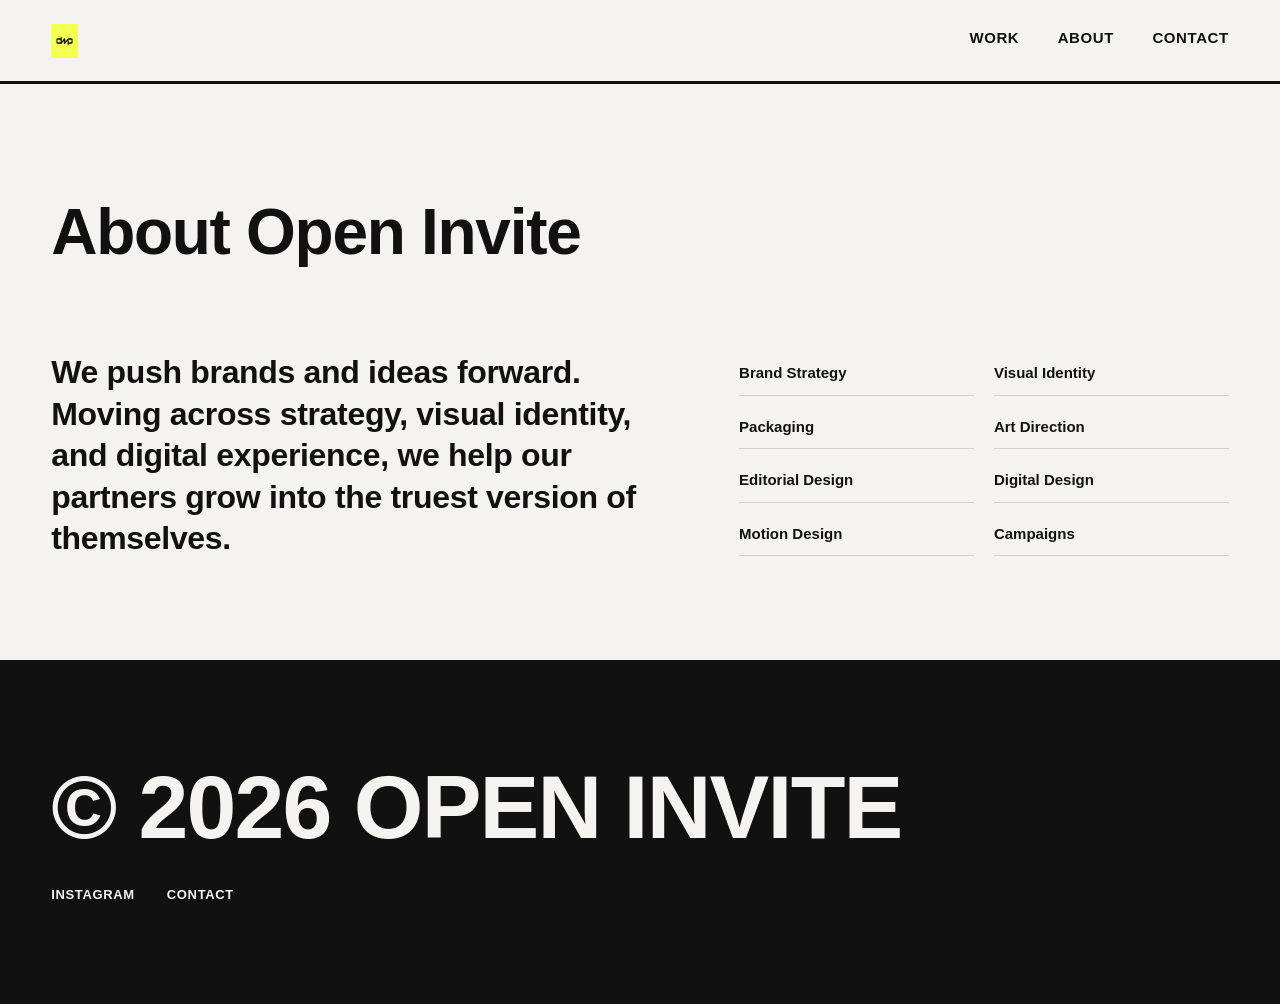
<file: about.html>
<!DOCTYPE html>
<html lang="en">
<head>
  <meta charset="utf-8">
  <meta name="viewport" content="width=device-width, initial-scale=1, maximum-scale=5.0, shrink-to-fit=no">
  <title>About — Open Invite</title>
  <meta name="description" content="Open Invite is a design studio.">
  <link rel="icon" href="favicon.svg" type="image/svg+xml">
  <link rel="stylesheet" href="style.css">
</head>
<body>

  <header class="site-header" id="site-header">
    <div class="site-header__inner">
      <a class="logo" href="index.html" aria-label="Open Invite home">
        <img src="dwp-logo.png" alt="Open Invite" class="logo__img">
      </a>

      <button class="nav-toggle" id="nav-toggle" aria-expanded="false" aria-controls="primary-nav" aria-label="Open menu">
        <span class="nav-toggle__bar"></span>
        <span class="nav-toggle__bar"></span>
        <span class="nav-toggle__bar"></span>
      </button>

      <nav class="primary-nav" id="primary-nav">
        <a href="index.html">Work</a>
        <a href="about.html">About</a>
        <a href="contact.html">Contact</a>
      </nav>
    </div>
  </header>

  <main>

    <section class="page-hero">
      <h1>About Open Invite</h1>
    </section>

    <section class="about" id="about">
      <div class="about__grid">
        <p class="about__statement">
          We push brands and ideas forward. Moving across strategy,
          visual identity, and digital experience, we help our partners
          grow into the truest version of themselves.
        </p>

        <ul class="about__capabilities">
          <li>Brand Strategy</li>
          <li>Visual Identity</li>
          <li>Packaging</li>
          <li>Art Direction</li>
          <li>Editorial Design</li>
          <li>Digital Design</li>
          <li>Motion Design</li>
          <li>Campaigns</li>
        </ul>
      </div>
    </section>

  </main>

  <footer class="site-footer">
    <div class="site-footer__inner">
      <p class="site-footer__brand">&copy; 2026 Open Invite</p>
      <nav class="site-footer__links">
        <a href="#" target="_blank" rel="noopener">Instagram</a>
        <a href="contact.html">Contact</a>
      </nav>
    </div>
  </footer>

  <script src="main.js"></script>
</body>
</html>
</file>
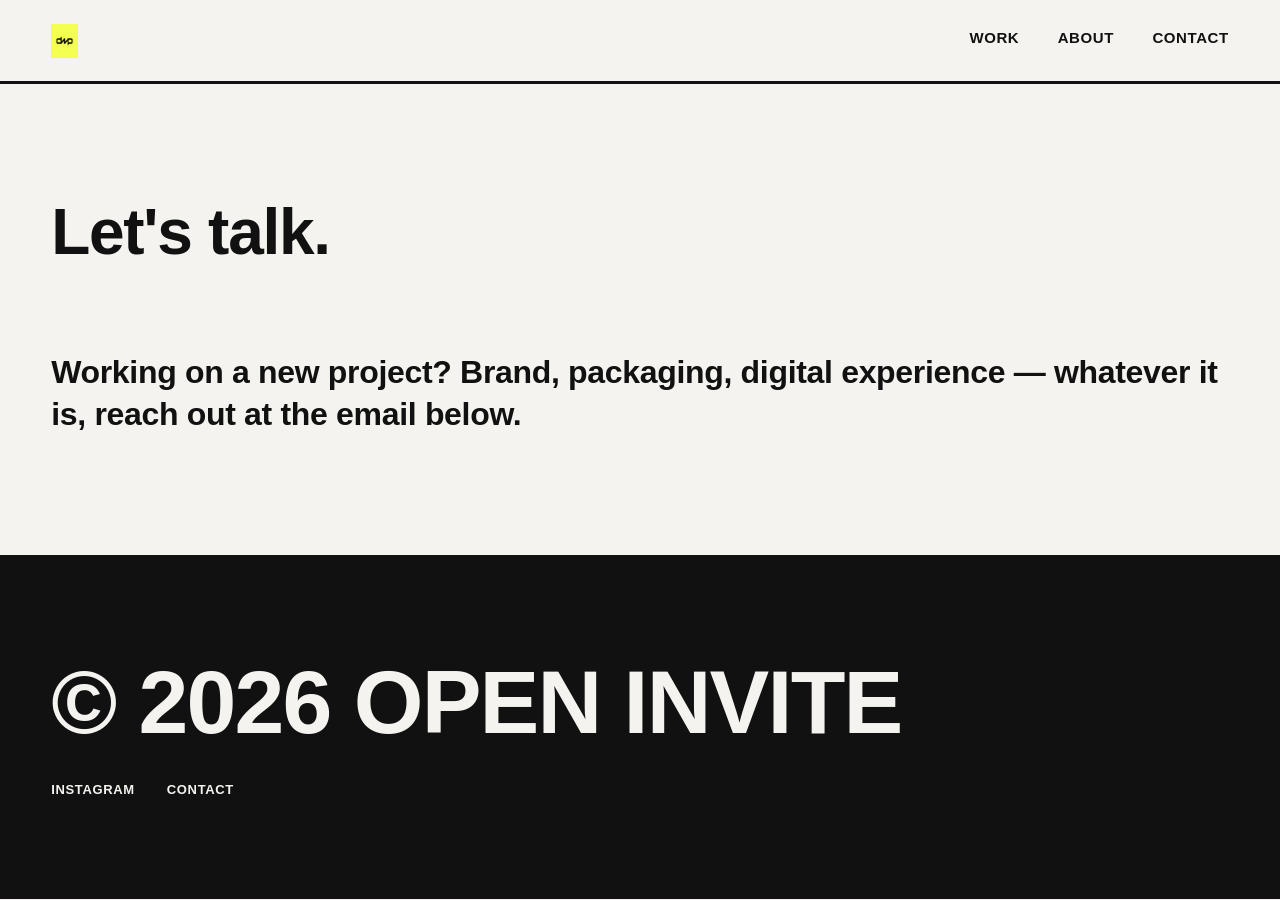
<file: contact.html>
<!DOCTYPE html>
<html lang="en">
<head>
  <meta charset="utf-8">
  <meta name="viewport" content="width=device-width, initial-scale=1, maximum-scale=5.0, shrink-to-fit=no">
  <title>Contact — Open Invite</title>
  <meta name="description" content="Open Invite is a design studio.">
  <link rel="icon" href="favicon.svg" type="image/svg+xml">
  <link rel="stylesheet" href="style.css">
</head>
<body>

  <header class="site-header" id="site-header">
    <div class="site-header__inner">
      <a class="logo" href="index.html" aria-label="Open Invite home">
        <img src="dwp-logo.png" alt="Open Invite" class="logo__img">
      </a>

      <button class="nav-toggle" id="nav-toggle" aria-expanded="false" aria-controls="primary-nav" aria-label="Open menu">
        <span class="nav-toggle__bar"></span>
        <span class="nav-toggle__bar"></span>
        <span class="nav-toggle__bar"></span>
      </button>

      <nav class="primary-nav" id="primary-nav">
        <a href="index.html">Work</a>
        <a href="about.html">About</a>
        <a href="contact.html">Contact</a>
      </nav>
    </div>
  </header>

  <main>

    <section class="page-hero">
      <h1>Let's talk.</h1>
    </section>

    <section class="about" style="padding-bottom: clamp(60px, 10vw, 120px);">
      <div class="about__grid" style="grid-template-columns: 1fr;">
        <p class="about__statement">
          Working on a new project? Brand, packaging, digital experience —
          whatever it is, reach out at the email below.
        </p>
      </div>
    </section>

  </main>

  <footer class="site-footer">
    <div class="site-footer__inner">
      <p class="site-footer__brand">&copy; 2026 Open Invite</p>
      <nav class="site-footer__links">
        <a href="#" target="_blank" rel="noopener">Instagram</a>
        <a href="contact.html">Contact</a>
      </nav>
    </div>
  </footer>

  <script src="main.js"></script>
</body>
</html>
</file>
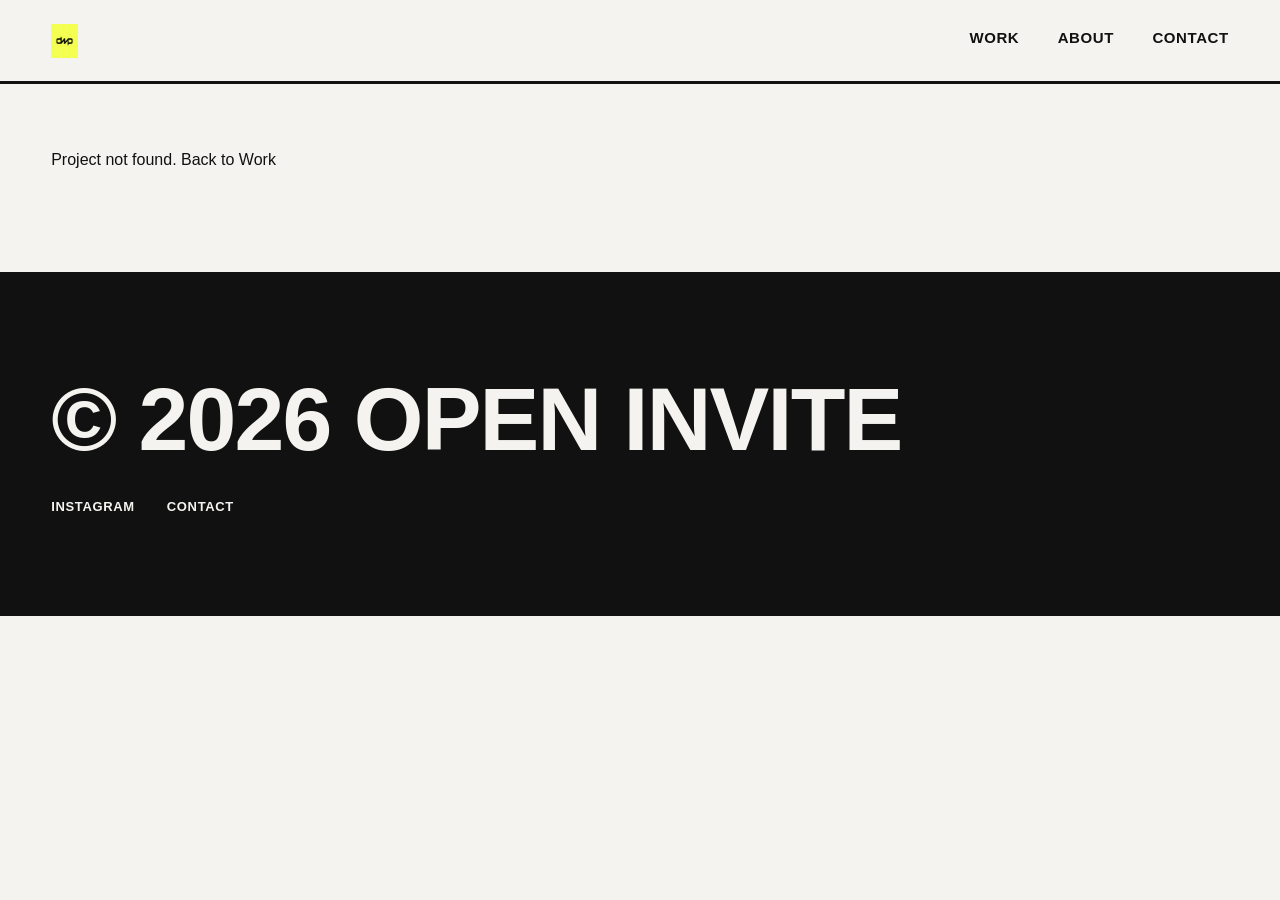
<file: work-detail.html>
<!DOCTYPE html>
<html lang="en">
<head>
  <meta charset="utf-8">
  <meta name="viewport" content="width=device-width, initial-scale=1, maximum-scale=5.0, shrink-to-fit=no">
  <title>Open Invite — Work</title>
  <link rel="icon" href="favicon.svg" type="image/svg+xml">
  <link rel="stylesheet" href="style.css">
</head>
<body>

  <header class="site-header" id="site-header">
    <div class="site-header__inner">
      <a class="logo" href="index.html" aria-label="Open Invite home">
        <img src="dwp-logo.png" alt="Open Invite" class="logo__img">
      </a>

      <button class="nav-toggle" id="nav-toggle" aria-expanded="false" aria-controls="primary-nav" aria-label="Open menu">
        <span class="nav-toggle__bar"></span>
        <span class="nav-toggle__bar"></span>
        <span class="nav-toggle__bar"></span>
      </button>

      <nav class="primary-nav" id="primary-nav">
        <a href="index.html">Work</a>
        <a href="about.html">About</a>
        <a href="contact.html">Contact</a>
      </nav>
    </div>
  </header>

  <main>
    <article class="project-detail" id="project-detail">
      <p>Loading…</p>
    </article>
  </main>

  <footer class="site-footer">
    <div class="site-footer__inner">
      <p class="site-footer__brand">&copy; 2026 Open Invite</p>
      <nav class="site-footer__links">
        <a href="#" target="_blank" rel="noopener">Instagram</a>
        <a href="contact.html">Contact</a>
      </nav>
    </div>
  </footer>

  <script src="main.js"></script>
  <script src="projects.js"></script>
</body>
</html>
</file>
<file: style.css>
/* ==========================================================================
   Open Invite — base styles
   ========================================================================== */

:root {
  --color-bg: #F5F3EF;
  --color-ink: #111111;
  --color-paper: #FFFFFF;
  --color-accent: #FF5A36;   /* coral */
  --color-accent-2: #1B4DFF; /* electric blue */
  --color-accent-3: #DFF23A; /* acid green-yellow */
  --color-accent-4: #FF2E9F; /* hot pink */

  --font-sans: "Helvetica Neue", Helvetica, Arial, "Apple SD Gothic Neo", "Malgun Gothic", sans-serif;

  --container: 1400px;
  --gutter: clamp(20px, 4vw, 56px);

  --header-height: 84px;
}

* {
  box-sizing: border-box;
}

html {
  scroll-behavior: smooth;
}

body {
  margin: 0;
  background: var(--color-bg);
  color: var(--color-ink);
  font-family: var(--font-sans);
  -webkit-font-smoothing: antialiased;
  font-size: 16px;
  line-height: 1.5;
}

img, video {
  max-width: 100%;
  display: block;
}

a {
  color: inherit;
  text-decoration: none;
}

ul {
  margin: 0;
  padding: 0;
  list-style: none;
}

h1, h2, h3, p {
  margin: 0;
}

main {
  padding-top: var(--header-height);
}

/* ==========================================================================
   Intro logo animation
   ========================================================================== */

body.intro-lock {
  overflow: hidden;
}

.intro {
  position: fixed;
  inset: 0;
  z-index: 1000;
  background: var(--color-ink);
  display: flex;
  align-items: center;
  justify-content: center;
  cursor: pointer;
  opacity: 1;
  visibility: visible;
  transition: opacity 0.6s ease;
}

.intro--hidden {
  opacity: 0;
  visibility: hidden;
  pointer-events: none;
}

.intro__logo {
  width: min(60vw, 360px);
  height: auto;
}

.intro__logo svg {
  width: 100%;
  height: 100%;
}

/* ==========================================================================
   Header
   ========================================================================== */

.site-header {
  position: fixed;
  top: 0;
  left: 0;
  right: 0;
  z-index: 100;
  height: var(--header-height);
  background: var(--color-bg);
  border-bottom: 3px solid var(--color-ink);
}

.site-header__inner {
  max-width: var(--container);
  margin: 0 auto;
  height: 100%;
  padding: 0 var(--gutter);
  display: flex;
  align-items: center;
  justify-content: space-between;
}

.logo {
  display: flex;
  align-items: center;
}

.logo__img {
  height: 34px;
  width: auto;
}

.primary-nav {
  display: flex;
  gap: clamp(16px, 3vw, 40px);
}

.primary-nav a {
  font-weight: 600;
  font-size: 15px;
  text-transform: uppercase;
  letter-spacing: 0.04em;
  position: relative;
  padding-bottom: 4px;
}

.primary-nav a::after {
  content: "";
  position: absolute;
  left: 0;
  bottom: 0;
  width: 0;
  height: 2px;
  background: var(--color-accent);
  transition: width 0.2s ease;
}

.primary-nav a:hover::after {
  width: 100%;
}

.nav-toggle {
  display: none;
  flex-direction: column;
  justify-content: center;
  gap: 5px;
  width: 40px;
  height: 40px;
  background: none;
  border: none;
  cursor: pointer;
  padding: 0;
}

.nav-toggle__bar {
  height: 2px;
  width: 100%;
  background: var(--color-ink);
  transition: transform 0.2s ease, opacity 0.2s ease;
}

.nav-toggle.is-active .nav-toggle__bar:nth-child(1) { transform: translateY(7px) rotate(45deg); }
.nav-toggle.is-active .nav-toggle__bar:nth-child(2) { opacity: 0; }
.nav-toggle.is-active .nav-toggle__bar:nth-child(3) { transform: translateY(-7px) rotate(-45deg); }

/* ==========================================================================
   Logo band (looping logo animation under the header, with a static fallback)
   ========================================================================== */

.logo-band {
  background: var(--color-paper);
  border-top: 1px solid var(--color-ink);
  border-bottom: 1px solid var(--color-ink);
  overflow: hidden;
}

.logo-band__video {
  display: block;
  width: 100%;
  height: 72px;
  object-fit: cover;
}

.logo-band__fallback {
  display: none;
}

.logo-band--fallback .logo-band__video {
  display: none;
}

.logo-band--fallback .logo-band__fallback {
  display: block;
}

/* Marquee (used as the static fallback inside .logo-band) */

.marquee {
  overflow: hidden;
  white-space: nowrap;
  padding: 14px 0;
}

.marquee__track {
  display: inline-flex;
  align-items: center;
  animation: marquee 30s linear infinite;
}

.marquee__item {
  display: inline-flex;
  align-items: center;
  gap: 14px;
  padding: 0 28px;
}

.marquee__item img {
  height: 22px;
  width: auto;
}

.marquee__item span {
  font-weight: 800;
  font-size: 14px;
  letter-spacing: 0.02em;
  text-transform: uppercase;
  line-height: 1.2;
}

@keyframes marquee {
  from { transform: translateX(0); }
  to { transform: translateX(-50%); }
}

/* ==========================================================================
   Hero
   ========================================================================== */

.hero {
  max-width: var(--container);
  margin: 0 auto;
  padding: clamp(48px, 8vw, 120px) var(--gutter);
  display: grid;
  grid-template-columns: 1.4fr 1fr;
  gap: clamp(24px, 4vw, 60px);
  align-items: end;
}

.hero__title {
  font-size: clamp(40px, 7vw, 96px);
  font-weight: 800;
  letter-spacing: -0.03em;
  line-height: 0.98;
}

.hero__lede {
  font-size: clamp(16px, 1.6vw, 20px);
  max-width: 42ch;
  color: #333;
}

/* ==========================================================================
   Section head
   ========================================================================== */

.section-head {
  max-width: var(--container);
  margin: 0 auto;
  padding: 0 var(--gutter);
  display: flex;
  align-items: baseline;
  justify-content: space-between;
  border-top: 3px solid var(--color-ink);
  padding-top: 20px;
  margin-top: 40px;
}

.section-head h2 {
  font-size: clamp(28px, 4vw, 44px);
  font-weight: 800;
  letter-spacing: -0.02em;
}

.section-head__count {
  font-size: 14px;
  font-weight: 600;
  text-transform: uppercase;
  color: #666;
}

/* ==========================================================================
   Work filters
   ========================================================================== */

.work-filters {
  max-width: var(--container);
  margin: 0 auto;
  padding: 20px var(--gutter) 0;
  display: flex;
  flex-wrap: wrap;
  gap: 10px;
}

.filter-btn {
  font-family: inherit;
  font-size: 13px;
  font-weight: 700;
  text-transform: uppercase;
  letter-spacing: 0.03em;
  padding: 8px 16px;
  border-radius: 999px;
  border: 2px solid var(--color-ink);
  background: transparent;
  color: var(--color-ink);
  cursor: pointer;
  transition: background 0.15s ease, color 0.15s ease;
}

.filter-btn:hover {
  background: rgba(17,17,17,0.06);
}

.filter-btn.is-active {
  background: var(--color-ink);
  color: var(--color-bg);
}

/* ==========================================================================
   Work grid
   ========================================================================== */

.work {
  padding-bottom: clamp(40px, 6vw, 80px);
}

.work--home {
  padding-top: clamp(24px, 4vw, 40px);
}

.page-hero {
  max-width: var(--container);
  margin: 0 auto;
  padding: clamp(48px, 8vw, 100px) var(--gutter) clamp(24px, 4vw, 40px);
}

.page-hero h1 {
  font-size: clamp(32px, 5vw, 64px);
  font-weight: 800;
  letter-spacing: -0.02em;
}

.work-grid {
  max-width: var(--container);
  margin: 0 auto;
  padding: 24px var(--gutter) 0;
  display: grid;
  grid-template-columns: repeat(2, 1fr);
  gap: clamp(24px, 3vw, 48px);
}

.work-card {
  display: block;
}

.work-card__image {
  aspect-ratio: 4 / 3;
  overflow: hidden;
  background: var(--color-ink);
  border: 3px solid var(--color-ink);
}

.work-card__image img,
.work-card__image video {
  width: 100%;
  height: 100%;
  object-fit: cover;
  transition: transform 0.45s cubic-bezier(0.2, 0.8, 0.2, 1), filter 0.3s ease;
  filter: grayscale(0.15);
}

.work-card:hover .work-card__image img,
.work-card:hover .work-card__image video {
  transform: scale(1.04) rotate(-0.5deg);
  filter: grayscale(0);
}

.work-card__meta {
  padding-top: 16px;
  display: flex;
  align-items: flex-start;
  justify-content: space-between;
  gap: 16px;
}

.work-card__meta h3 {
  font-size: clamp(20px, 2.2vw, 26px);
  font-weight: 800;
  letter-spacing: -0.01em;
}

.work-card__meta p {
  font-size: 14px;
  color: #555;
  margin-top: 6px;
  max-width: 40ch;
  text-align: right;
}

/* ==========================================================================
   About
   ========================================================================== */

.about {
  padding-bottom: clamp(60px, 8vw, 100px);
}

.about__grid {
  max-width: var(--container);
  margin: 0 auto;
  padding: 32px var(--gutter) 0;
  display: grid;
  grid-template-columns: 1.3fr 1fr;
  gap: clamp(24px, 4vw, 60px);
}

.about__statement {
  font-size: clamp(20px, 2.6vw, 32px);
  font-weight: 600;
  letter-spacing: -0.01em;
  line-height: 1.3;
}

.about__capabilities {
  display: grid;
  grid-template-columns: repeat(2, 1fr);
  gap: 10px 20px;
  align-content: start;
}

.about__capabilities li {
  font-size: 15px;
  font-weight: 600;
  padding: 10px 0;
  border-bottom: 1px solid rgba(17,17,17,0.15);
}

/* ==========================================================================
   Footer
   ========================================================================== */

.site-footer {
  border-top: 3px solid var(--color-ink);
  background: var(--color-ink);
  color: var(--color-bg);
}

.site-footer__inner {
  max-width: var(--container);
  margin: 0 auto;
  padding: clamp(40px, 8vw, 100px) var(--gutter);
}

.site-footer__brand {
  font-size: clamp(32px, 7vw, 96px);
  font-weight: 800;
  letter-spacing: -0.02em;
  line-height: 1;
  text-transform: uppercase;
  margin-bottom: clamp(20px, 3vw, 32px);
}

.site-footer__links {
  display: flex;
  flex-wrap: wrap;
  gap: clamp(16px, 3vw, 32px);
}

.site-footer__links a {
  font-size: 13px;
  font-weight: 700;
  text-transform: uppercase;
  letter-spacing: 0.05em;
}

.site-footer__links a:hover {
  color: var(--color-accent-3);
}

/* ==========================================================================
   Project detail page
   ========================================================================== */

.project-detail {
  max-width: var(--container);
  margin: 0 auto;
  padding: clamp(32px, 6vw, 64px) var(--gutter) clamp(60px, 8vw, 100px);
}

.back-link {
  display: inline-block;
  font-weight: 700;
  font-size: 14px;
  text-transform: uppercase;
  letter-spacing: 0.04em;
  margin-bottom: 24px;
}

.back-link:hover {
  color: var(--color-accent);
}

.project-detail__title {
  font-size: clamp(36px, 6vw, 72px);
  font-weight: 800;
  letter-spacing: -0.02em;
  margin-bottom: 12px;
}

.project-detail__metaline {
  font-size: 14px;
  font-weight: 600;
  text-transform: uppercase;
  letter-spacing: 0.03em;
  color: #555;
  margin-bottom: 28px;
}

.project-detail__body {
  max-width: 70ch;
  font-size: 17px;
  line-height: 1.7;
  margin-bottom: 32px;
}

.external-link {
  display: inline-block;
  font-weight: 700;
  padding: 10px 20px;
  border-radius: 999px;
  background: var(--color-ink);
  color: var(--color-bg);
  margin-bottom: 32px;
}

.external-link:hover {
  background: var(--color-accent);
  color: #fff;
}

.project-section {
  margin-top: clamp(40px, 6vw, 72px);
  padding-top: clamp(24px, 4vw, 40px);
  border-top: 1px solid rgba(17,17,17,0.15);
}

.project-section h2 {
  font-size: clamp(22px, 3vw, 30px);
  font-weight: 800;
  letter-spacing: -0.01em;
  margin-bottom: 12px;
}

.project-section p {
  max-width: 70ch;
  font-size: 15px;
  line-height: 1.7;
  color: #333;
  margin-bottom: 20px;
}

.media-grid {
  display: grid;
  grid-template-columns: repeat(2, 1fr);
  gap: 20px;
}

.media-item {
  border: 3px solid var(--color-ink);
  overflow: hidden;
  background: #000;
}

.media-item img,
.media-item video {
  width: 100%;
  height: 100%;
  object-fit: cover;
}

.media-item--embed {
  aspect-ratio: 16 / 9;
}

.media-item--embed iframe {
  width: 100%;
  height: 100%;
  border: 0;
  display: block;
}

.media-item--full {
  grid-column: 1 / -1;
  aspect-ratio: 16 / 10;
}

.slides-strip {
  display: flex;
  gap: 12px;
  overflow-x: auto;
  padding-bottom: 8px;
  margin-bottom: 20px;
  scroll-snap-type: x mandatory;
}

.slides-strip img {
  flex: 0 0 auto;
  height: 320px;
  width: auto;
  border: 3px solid var(--color-ink);
  scroll-snap-align: start;
}

/* ==========================================================================
   Responsive
   ========================================================================== */

@media (max-width: 900px) {
  .primary-nav {
    position: fixed;
    top: var(--header-height);
    left: 0;
    right: 0;
    background: var(--color-bg);
    border-bottom: 3px solid var(--color-ink);
    flex-direction: column;
    padding: 24px var(--gutter);
    gap: 20px;
    transform: translateY(-120%);
    transition: transform 0.25s ease;
  }

  .primary-nav.is-open {
    transform: translateY(0);
  }

  .nav-toggle {
    display: flex;
  }

  .hero {
    grid-template-columns: 1fr;
  }

  .work-grid {
    grid-template-columns: 1fr;
  }

  .work-card__meta {
    flex-direction: column;
  }

  .work-card__meta p {
    text-align: left;
  }

  .about__grid {
    grid-template-columns: 1fr;
  }

  .about__capabilities {
    grid-template-columns: 1fr 1fr;
  }

  .media-grid {
    grid-template-columns: 1fr;
  }

  .slides-strip img {
    height: 220px;
  }
}

@media (max-width: 480px) {
  .about__capabilities {
    grid-template-columns: 1fr;
  }
}
</file>
